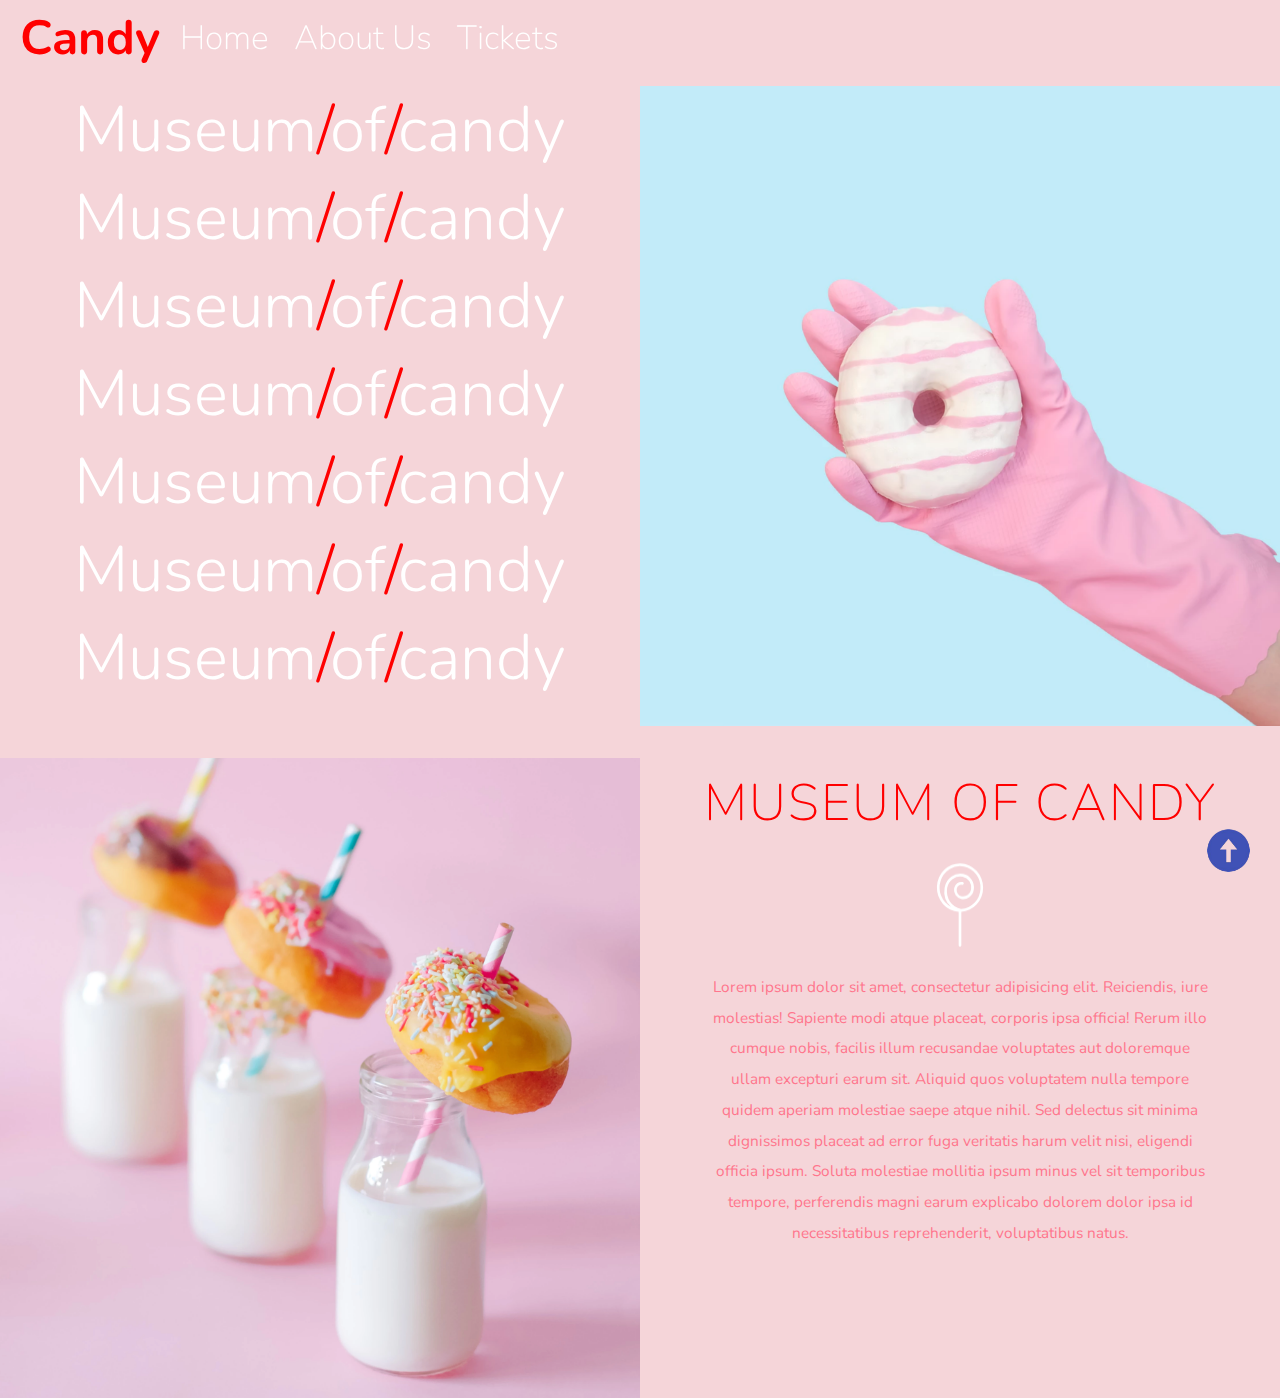
<file: museumofcandy/index.html>
<!DOCTYPE html>
<html lang="en">

<head>
    <meta charset="UTF-8">
    <meta http-equiv="X-UA-Compatible" content="IE=edge">
    <meta name="viewport" content="width=device-width, initial-scale=1.0">
    <title>Document</title>
    <link rel="preconnect" href="https://fonts.googleapis.com">
    <link rel="preconnect" href="https://fonts.gstatic.com" crossorigin>
    <link href="https://fonts.googleapis.com/css2?family=Nunito:wght@200;300;400;500&display=swap" rel="stylesheet">
    <link rel="stylesheet" href="styles.css">
    <link rel="icon" href="imgs/lolli_favicon.png" id="favicon">
</head>

<body>
    <nav id="navbar">
        <h1>Candy</h1>
        <div id="nav-items">
            <a href="#" class="nav-link">Home</a>
            <a href="#" class="nav-link">About Us</a>
            <a href="#" class="nav-link">Tickets</a>
        </div>
        <div class="hamburger" id="hamburger">
            <span class="bar"></span>
            <span class="bar"></span>
            <span class="bar"></span>
        </div>
    </nav>

    <div id="first-hand">
        <div id="museum-of-candy">
            <span>Museum<b>/</b>of<b>/</b>candy</span>
            <span>Museum<b>/</b>of<b>/</b>candy</span>
            <span>Museum<b>/</b>of<b>/</b>candy</span>
            <span>Museum<b>/</b>of<b>/</b>candy</span>
            <span>Museum<b>/</b>of<b>/</b>candy</span>
            <span>Museum<b>/</b>of<b>/</b>candy</span>
            <span>Museum<b>/</b>of<b>/</b>candy</span>
        </div><img src="imgs/hand2.png" alt="hand">
    </div>

    <div id="milk">
        <img src="imgs/milk.png" alt="milk">
        <div id="text-one">
            <span>Museum of candy</span>
            <div class="lolli-icon">
                <img src="imgs/lolli_icon.png" alt="lolli_icon">
            </div>
            <p>
                Lorem ipsum dolor sit amet, consectetur adipisicing elit. Reiciendis, iure molestias! Sapiente modi atque placeat, corporis ipsa officia! Rerum illo cumque nobis, facilis illum recusandae voluptates aut doloremque ullam excepturi earum sit. Aliquid quos
                voluptatem nulla tempore quidem aperiam molestiae saepe atque nihil. Sed delectus sit minima dignissimos placeat ad error fuga veritatis harum velit nisi, eligendi officia ipsum. Soluta molestiae mollitia ipsum minus vel sit temporibus
                tempore, perferendis magni earum explicabo dolorem dolor ipsa id necessitatibus reprehenderit, voluptatibus natus.
            </p>
        </div>
    </div>

    <span class="scroll-up" id="scroll-up">
        <img src="imgs/icons8-upward-arrow.png" alt="up-arrow" class="up-arrow-icon up-arrow">
    </span>

    <script>
        let myNav = document.querySelector("#navbar");
        const scrollUp = document.querySelector("#scroll-up");

        window.onscroll = function() {
            "use strict";
            if (document.body.scrollTop >= 50 || document.documentElement.scrollTop >= 50) {
                myNav.classList.add("scroll");
            } else {
                myNav.classList.remove("scroll");
            }
            
            //scroll btn displays only when scrolled down
            if (document.body.scrollTop >= 300 || document.documentElement.scrollTop >= 300) {
                scrollUp.classList.remove("hide-scroll-btn");
            } else {
                scrollUp.classList.add("hide-scroll-btn");
            }
        };


        // scroll-up button action
        scrollUp.addEventListener("click", () => {
            window.scrollTo({
                top: 0,
                left: 0,
                behaviour: "smooth",
            })
        });
    </script>

</body>

</html>
</file>
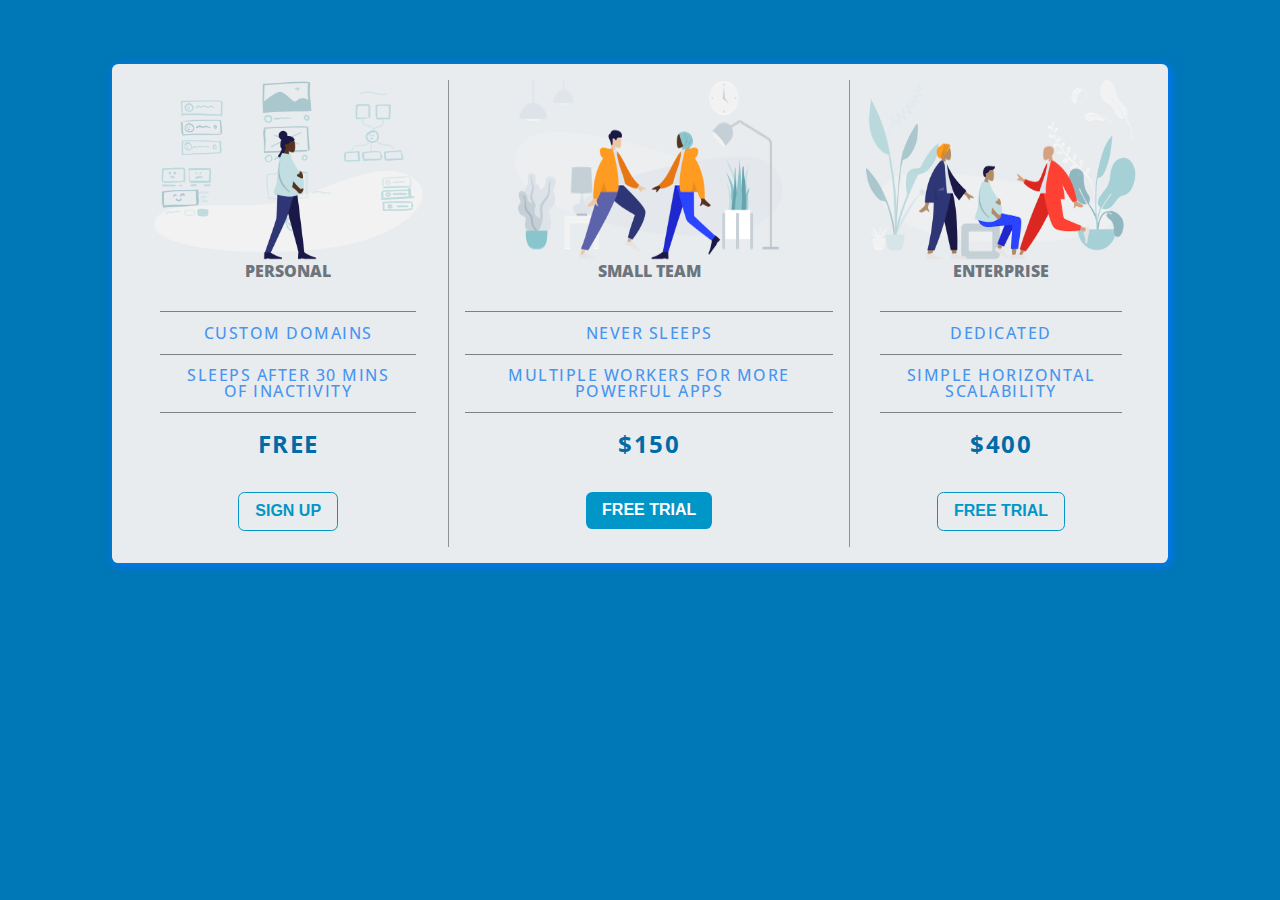
<file: pricing_panel/index.html>
<!DOCTYPE html>
<html lang="en">

<head>
    <meta charset="UTF-8">
    <meta http-equiv="X-UA-Compatible" content="IE=edge">
    <meta name="viewport" content="width=device-width, initial-scale=1.0">
    <title>Document</title>
    <link rel="preconnect" href="https://fonts.googleapis.com">
    <link rel="preconnect" href="https://fonts.gstatic.com" crossorigin>
    <link href="https://fonts.googleapis.com/css2?family=Open+Sans:wght@400;500;700&display=swap" rel="stylesheet">
    <link rel="stylesheet" href="styles.css">
</head>

<body>
    <main>
        <div id="first" class="container">
            <div class="images">
                <img src="icon1.png" alt="image1">
            </div>
            <h2 id="personal">Personal</h2>
            <span>Custom Domains</span>
            <span>Sleeps after 30 mins of inactivity</span>
            <span class="pricing">Free</span>
            <div class="button">
                <button id="sign-up">Sign Up</button>
            </div>
        </div>

        <div id="second"  class="container">
            <div class="images">
                <img src="icon2.png" alt="image2">
            </div>
            <h2 id="team">Small Team</h2>
            <span>Never sleeps</span>
            <span>Multiple workers for more powerful apps</span>
            <span class="pricing">$150</span>
            <div class="button">
                <button id="free-trial-one">Free trial</button>
            </div>
        </div>

        <div id="third" class="container">
            <div class="images">
                <img src="icon3.png" alt="image3">
            </div>
            <h2 id="enterprise">Enterprise</h2>
            <span>Dedicated</span>
            <span>Simple horizontal scalability</span>
            <span class="pricing">$400</span>
            <div class="button">
                <button id="free-trial-two">Free trial</button>
            </div>
        </div>
    </main>

</body>

</html>
</file>
<file: museumofcandy/styles.css>
html {
    font-size: 16px;
    scroll-behavior: smooth;
}

body {
    margin: 0;
    box-sizing: border-box;
    background-color: #f5d5d9;
    font-family: 'Nunito', sans-serif;
}

nav {
    display: flex;
    font-size: 1.5rem;
    align-items: center;
}

ul {
    list-style: none;
}

a {
    text-decoration: none;
    color: rgb(255, 255, 255);
    font-size: 1.4em;
    font-weight: 200;
    margin: 0.6rem;
}

nav a:hover {
    color: red;
}

nav a {
    cursor: pointer;
}

nav {
    margin: 0 0 10px 0;
    padding: 5px 10px;
    position: sticky;
    width: 100%;
    top: 0;
    left: 0;
    z-index:1;
    transition: background-color 0.4s ease-in;
}

.scroll {
    background-color:rgb(206, 91, 206);
}

.scroll h1 {
    color:rgb(255, 255, 255);
    transition: color 0.4s ease-out;
}
.scroll #hamburger .bar {
    background-color: white;
    transition: color 0.4s ease-in, border-color 0.4s ease-in;
}

.scroll #hamburger {
    border-color: white;
    transition: border-color 0.4s ease-in;
}

.scroll-up {
    position: fixed;
    right: 2%;
    bottom: 2%;
    cursor: pointer;
}
.up-arrow {
    width: 4vw;
    height: 100%;
}
.hide-scroll-btn {
    display: none;
}

#hamburger {
    display: flex;
    flex-direction: column;
    position: fixed;
    right: 8%;
    border: 1.2px solid rgb(255, 0, 0);
    border-radius: 0.1em;
    padding: 8px 8px;
}
#hamburger:hover {
    cursor: pointer;
}
.bar {
    width: 20px;
    height: 2px;
    background-color: rgb(255, 0, 0);
    margin: 2.4px;
}

h1 {
    color: red;
    font-size: 2em;
    margin: 0 10px 0;
}

#first-hand {
    width: 100%;
    display: flex;
    justify-content: space-between;
}

img {
    width: 50%;
    height: 50%;
}

.lolli-icon img {
    width: 10vw;
    height: 100%;
}

#first-hand {
    margin: 0 0 2rem 0;
}

#museum-of-candy span {
    display: block;
    font-size: 5vw;
    color: white;
    font-weight: 300;
}

#first-hand span b {
    color: red;
    font-weight: 300;
}

#museum-of-candy {
    display: flex;
    flex-direction: column;
    margin: 0 auto;
}

#milk {
    display: flex;
    
}

#text-one {
    display: flex;
    flex-direction: column;
    margin: 10px;
    text-align: center;
    width: 80%;
}

#text-one span {
    font-size: 4vw;
    color: red;
    text-transform: uppercase;
    font-weight: 200;
    letter-spacing: 2px;
}

#text-one p {
    color: white;
    line-height: 2;
    color: rgb(255, 118, 141);
    width: 80%;
    text-align: center;
    font-size: 1.2vw;
    margin: 0 auto;
}

@media (max-width: 560px) {
    html {
        font-size: 14px;
    }
}

@media (min-width: 768px) {
    #hamburger {
        display: none;
    }
}
</file>
<file: pricing_panel/styles.css>
html, body, div, span, applet, object, iframe,
h1, h2, h3, h4, h5, h6, p, blockquote, pre,
a, abbr, acronym, address, big, cite, code,
del, dfn, em, img, ins, kbd, q, s, samp,
small, strike, strong, sub, sup, tt, var,
b, u, i, center,
dl, dt, dd, ol, ul, li,
fieldset, form, label, legend,
table, caption, tbody, tfoot, thead, tr, th, td,
article, aside, canvas, details, embed, 
figure, figcaption, footer, header, hgroup, 
menu, nav, output, ruby, section, summary,
time, mark, audio, video {
	margin: 0;
	padding: 0;
	border: 0;
	font-size: 100%;
	font: inherit;
	vertical-align: baseline;
}
/* HTML5 display-role reset for older browsers */
article, aside, details, figcaption, figure, 
footer, header, hgroup, menu, nav, section {
	display: block;
}
body {
	line-height: 1;
    box-sizing: border-box;
    background-color: #0077b6;
}
ol, ul {
	list-style: none;
}
blockquote, q {
	quotes: none;
}
blockquote:before, blockquote:after,
q:before, q:after {
	content: '';
	content: none;
}
table {
	border-collapse: collapse;
	border-spacing: 0;
}

html {
    font-family: 'Open Sans', sans-serif;
}

h2 {
    font-weight: 800;
    color: #6c757d;
    margin: 1px 0 2em 0;
}

img {
    width: 30vh;
    height: 20vh;
}

.images {
    text-align: center;
}

main {
    background-color: #e9ecef;
    width: 80%;
    height: 80%;
    margin: 5% auto;
    display: flex;
    justify-content: space-evenly;
    border-radius: 0.4em;
    text-transform: uppercase;
    padding: 1em;
    max-width: 1200px;
    box-shadow: 2px 2px 10px 1px rgb(0, 119, 255);
}
span {
    display: block;
    font-weight: 500;
    text-align: center;
}

#first,#third {
    padding: 0 1rem;
}

#second {
    border-left: 1px solid rgb(145, 145, 145);
    border-right: 1px solid rgb(145, 145, 145);
    padding: 0 1rem;
}

#personal,#team,#enterprise {
    text-align: center;
}

.button {
    text-align: center;
    margin: 1rem;
}

.button button {
    text-transform: uppercase;
    font-weight: 700;
    text-align: center;
    padding: 0.6em 1em;
    font-size: 1em;
    border-radius: 0.4em;
    transition: transform 0.2s ease-in;
}

.button button:hover {
    cursor: pointer;
    transform: scale(1.1);
}

#free-trial-one {
    background-color: #0096c7;
    color: white;
    border: none;
}
#free-trial-two,#sign-up {
    color: #0096c7;
    background: none;
    border: 1px solid #0096c7;
}

.pricing {
    font-weight: 700;
    color: #006ca7;
    font-size: 1.5em;
    padding: 0.8em;
}

#first span, #third span {
    max-width: 80%;
    margin: auto;
}
#second span {
    margin: auto;
}

#first span, #third span, #second span {
    min-width: 80%;
}

.container span {
    letter-spacing: 1.5px;
}

.container span:nth-of-type(1),.container span:nth-of-type(2) {
    color: #4895ef;
}

.container span:nth-of-type(1) {
    padding: 0.8em;
    border-top: 1px solid grey;
    border-bottom: 1px solid grey;
}

.container span:nth-of-type(2) {
    padding: 0.8em;
    border-bottom: 1px solid grey;
}

@media (max-width: 1200px) {
    main {
        flex-direction: column;
        max-width: 60%;
    }

    #second {
        border-left: none;
        border-right: none;
        border-top: 1px solid rgb(145, 145, 145);
        border-bottom: 1px solid rgb(145, 145, 145);
        margin: 10px 0;
    }
}

@media (width: 914px) {
    body {
        font-size: 12px;
    }
}

@media (max-width: 430px) {
    img {
        width: 70%;
        height: 70%;
    }
}
</file>
